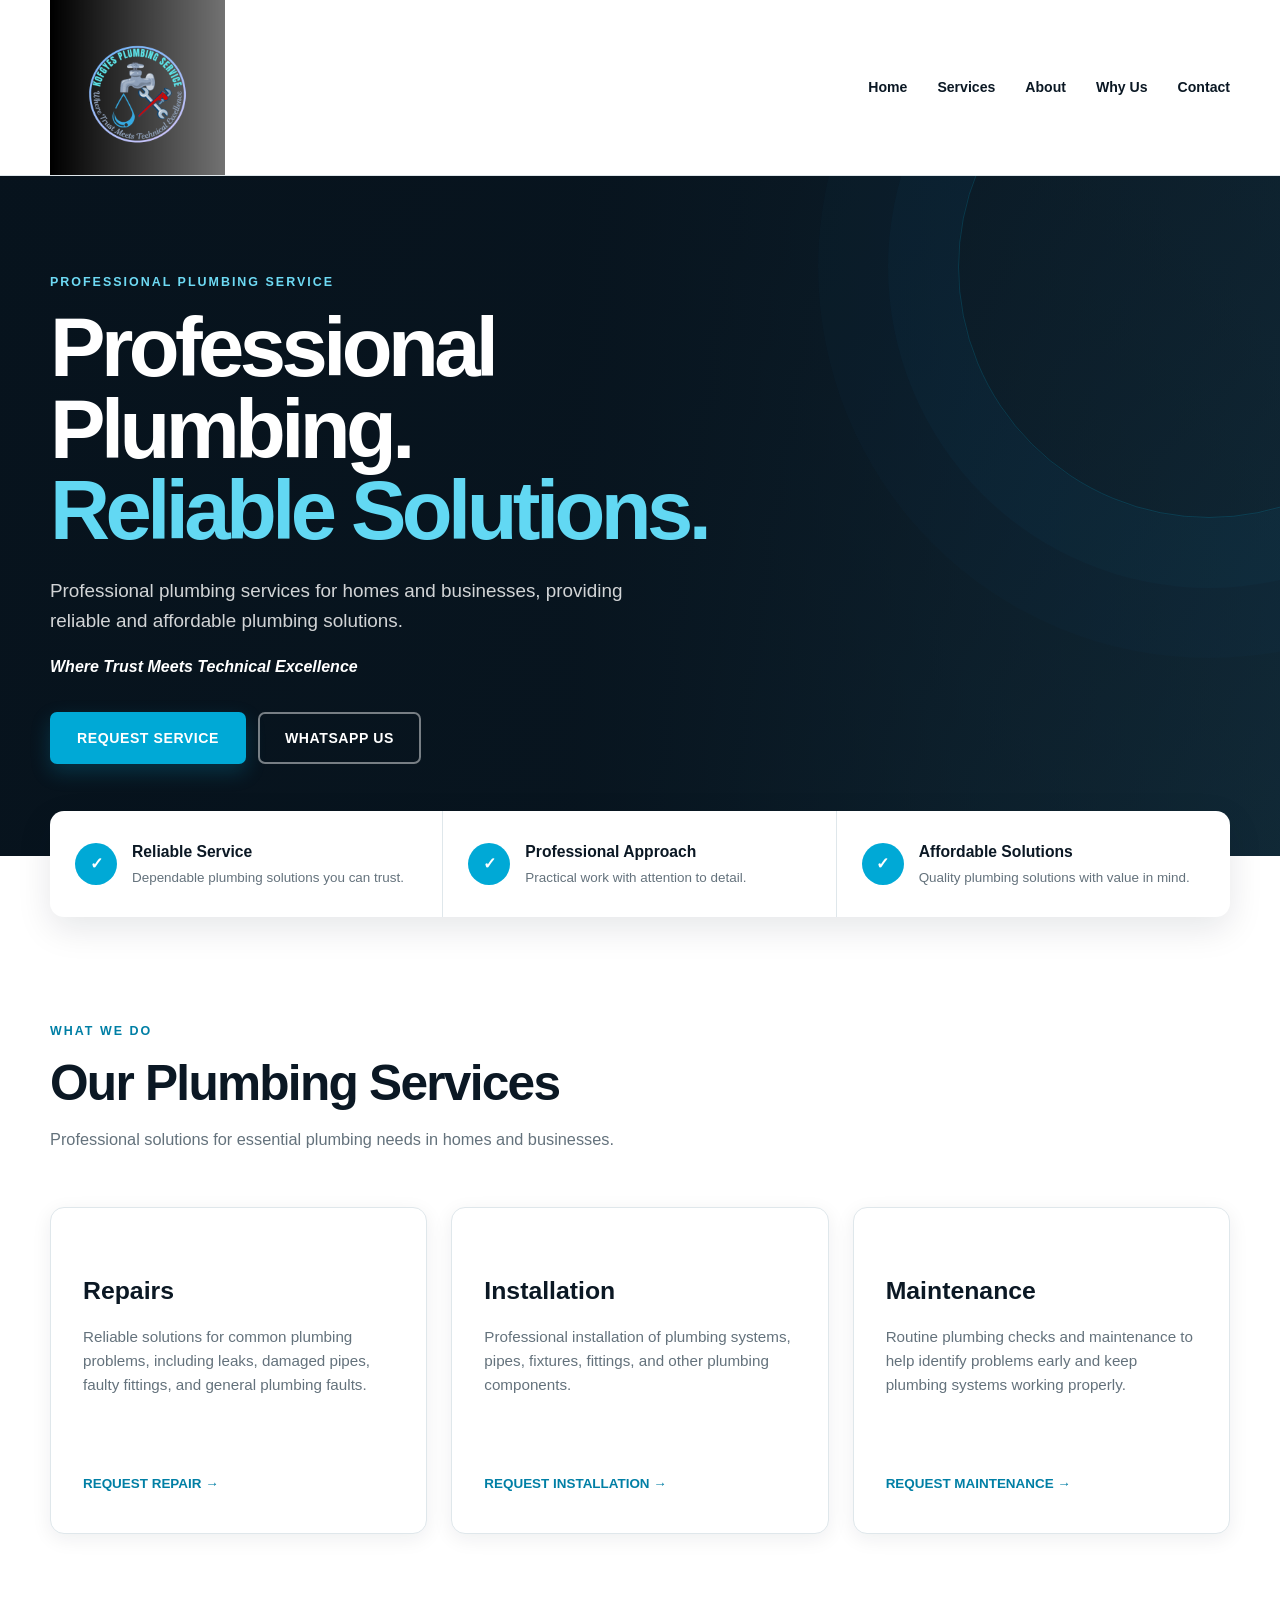
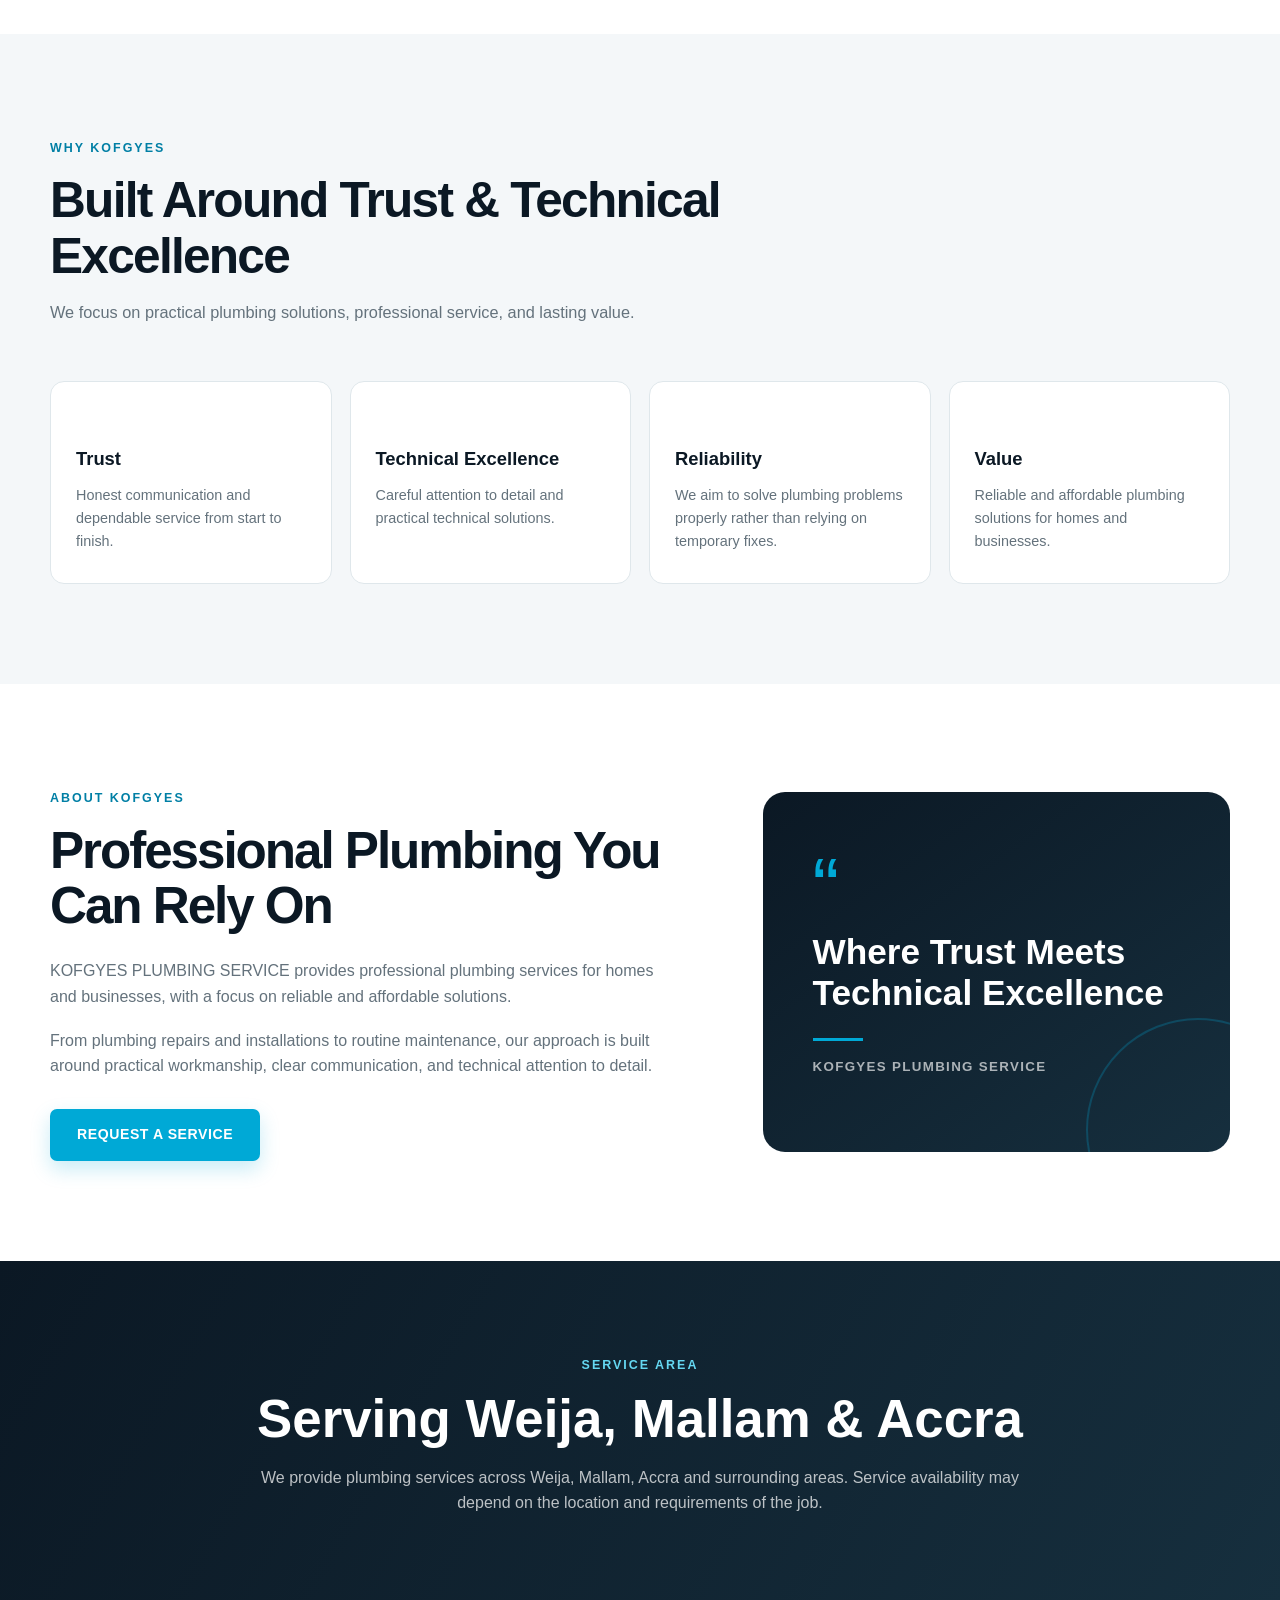
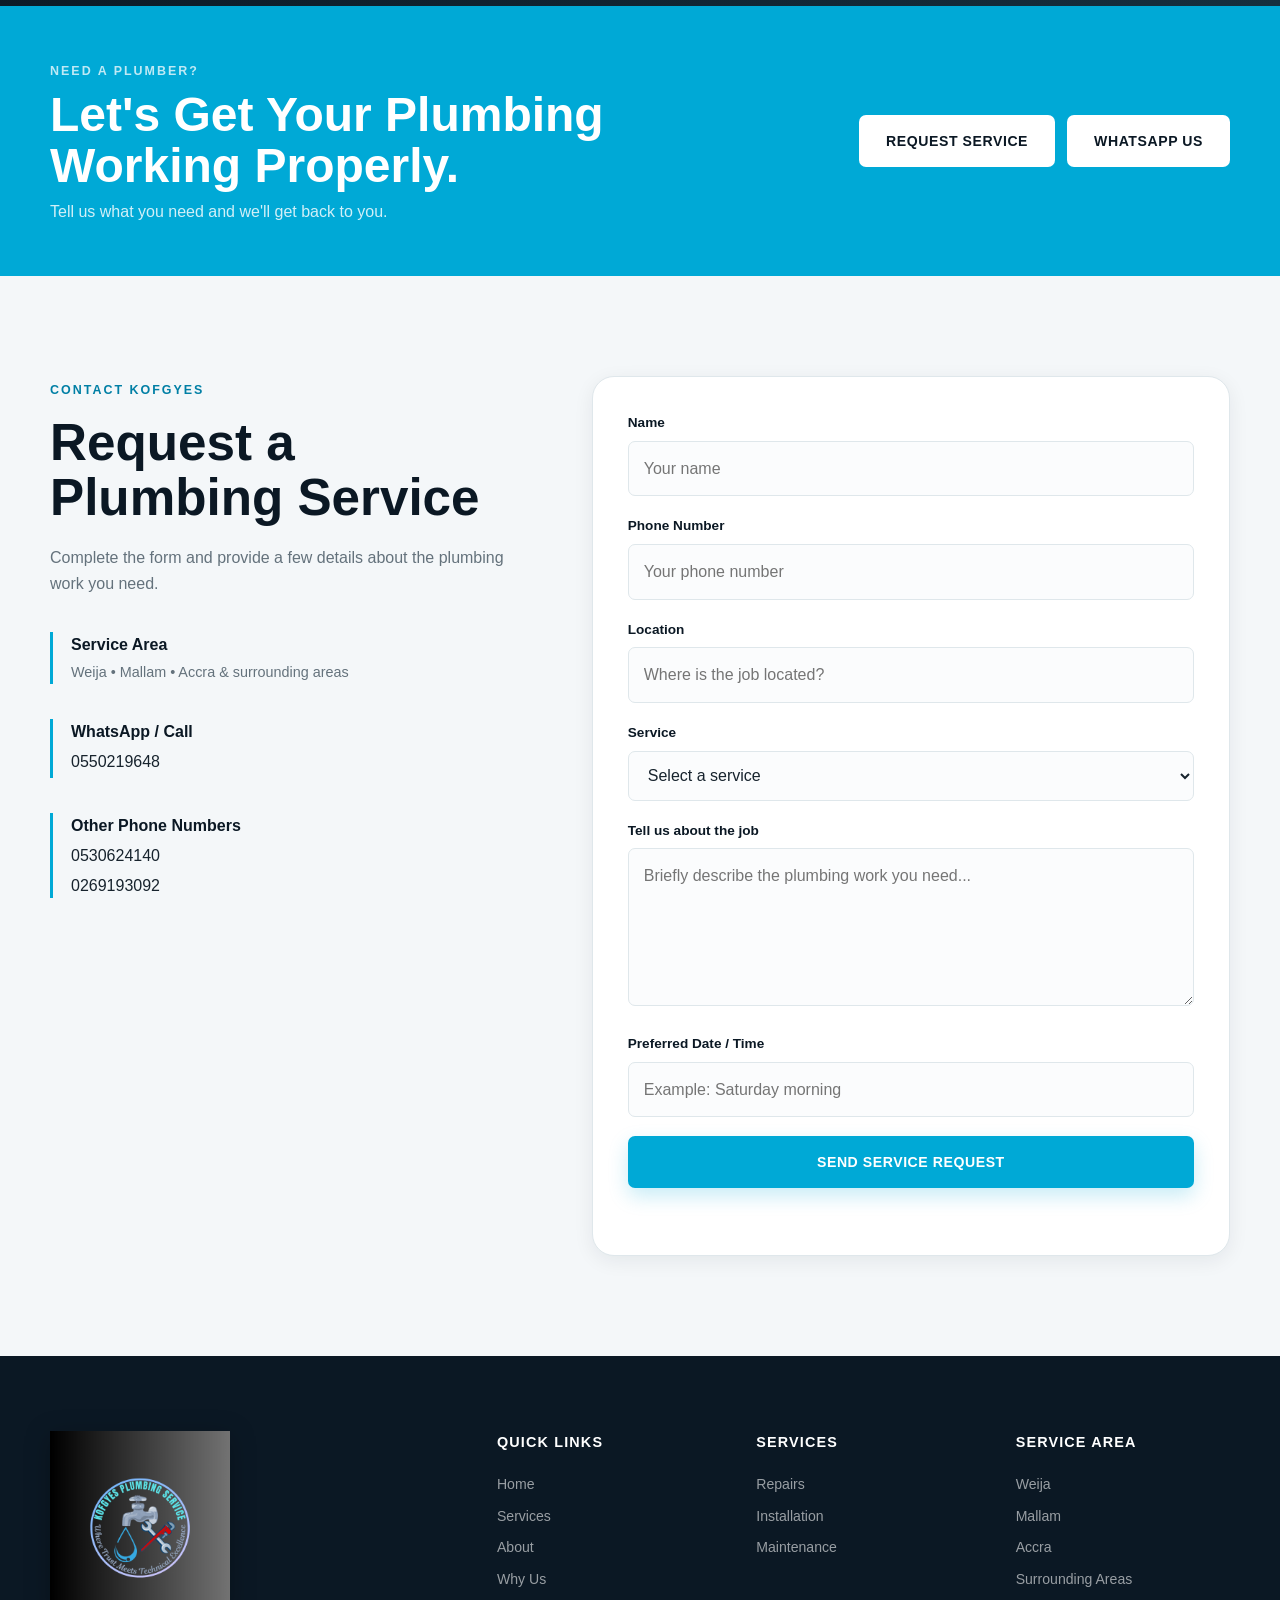
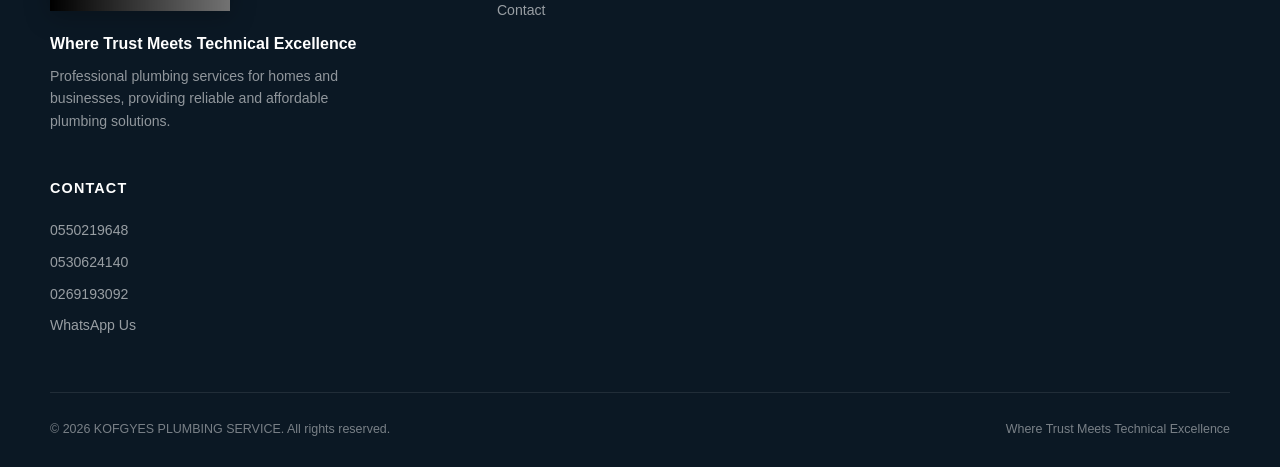
<file: index.html>
<!DOCTYPE html>
<html lang="en">
<head>
    <meta charset="UTF-8">

    <meta
        name="viewport"
        content="width=device-width, initial-scale=1.0"
    >

    <meta
        name="description"
        content="Professional plumbing services for homes and businesses, providing reliable and affordable plumbing solutions."
    >

    <meta
        name="theme-color"
        content="#0b1824"
    >

    <title>KOFGYES PLUMBING SERVICE | Professional Plumbing Solutions</title>

    <link rel="stylesheet" href="css/style.css">
    <link rel="manifest" href="manifest.json">

    <link
        rel="icon"
        type="image/png"
        href="assets/images/logo.png"
    >
</head>

<body>

    <!-- =========================
         HEADER
    ========================== -->
    <header class="site-header">

        <div class="container header-inner">

            <a
                href="#home"
                class="brand"
                aria-label="KOFGYES Plumbing Service home"
            >
                <img
                    src="assets/images/logo.png"
                    alt="KOFGYES PLUMBING SERVICE logo"
                    class="brand-logo"
                >
            </a>

            <button
                class="menu-toggle"
                id="menuToggle"
                aria-label="Open navigation menu"
                aria-expanded="false"
            >
                <span></span>
                <span></span>
                <span></span>
            </button>

            <nav class="main-nav" id="mainNav">
                <a href="#home">Home</a>
                <a href="#services">Services</a>
                <a href="#about">About</a>
                <a href="#why-us">Why Us</a>
                <a href="#contact">Contact</a>
            </nav>

        </div>

    </header>


    <main>

        <!-- =========================
             HERO
        ========================== -->
        <section class="hero" id="home">

            <div class="container hero-content">

                <div class="hero-text">

                    <p class="eyebrow">
                        PROFESSIONAL PLUMBING SERVICE
                    </p>

                    <h1>
                        Professional Plumbing.
                        <span>Reliable Solutions.</span>
                    </h1>

                    <p class="hero-description">
                        Professional plumbing services for homes and businesses,
                        providing reliable and affordable plumbing solutions.
                    </p>

                    <p class="hero-slogan">
                        Where Trust Meets Technical Excellence
                    </p>

                    <div class="hero-actions">

                        <a
                            href="#contact"
                            class="btn btn-primary"
                        >
                            Request Service
                        </a>

                        <a
                            href="https://wa.me/233550219648?text=Hello%20KOFGYES%20PLUMBING%20SERVICE%2C%20I%20would%20like%20to%20make%20a%20plumbing%20service%20enquiry."
                            class="btn btn-secondary"
                            target="_blank"
                            rel="noopener noreferrer"
                        >
                            WhatsApp Us
                        </a>

                    </div>

                </div>

            </div>

        </section>


        <!-- =========================
             QUICK TRUST
        ========================== -->
        <section class="trust-section">

            <div class="container trust-grid">

                <div class="trust-item">

                    <div class="trust-icon">✓</div>

                    <div>
                        <h3>Reliable Service</h3>
                        <p>
                            Dependable plumbing solutions you can trust.
                        </p>
                    </div>

                </div>


                <div class="trust-item">

                    <div class="trust-icon">✓</div>

                    <div>
                        <h3>Professional Approach</h3>
                        <p>
                            Practical work with attention to detail.
                        </p>
                    </div>

                </div>


                <div class="trust-item">

                    <div class="trust-icon">✓</div>

                    <div>
                        <h3>Affordable Solutions</h3>
                        <p>
                            Quality plumbing solutions with value in mind.
                        </p>
                    </div>

                </div>

            </div>

        </section>


        <!-- =========================
             SERVICES
        ========================== -->
        <section
            class="section services-section"
            id="services"
        >

            <div class="container">

                <div class="section-heading">

                    <p class="eyebrow">
                        WHAT WE DO
                    </p>

                    <h2>
                        Our Plumbing Services
                    </h2>

                    <p>
                        Professional solutions for essential plumbing needs
                        in homes and businesses.
                    </p>

                </div>


                <div class="services-grid">

                    <article class="service-card">

                        <div class="service-number">
                            
                        </div>

                        <h3>
                            Repairs
                        </h3>

                        <p>
                            Reliable solutions for common plumbing problems,
                            including leaks, damaged pipes, faulty fittings,
                            and general plumbing faults.
                        </p>

                        <a
                            href="#contact"
                            class="service-link"
                        >
                            Request Repair →
                        </a>

                    </article>


                    <article class="service-card">

                        <div class="service-number">
                            
                        </div>

                        <h3>
                            Installation
                        </h3>

                        <p>
                            Professional installation of plumbing systems,
                            pipes, fixtures, fittings, and other plumbing
                            components.
                        </p>

                        <a
                            href="#contact"
                            class="service-link"
                        >
                            Request Installation →
                        </a>

                    </article>


                    <article class="service-card">

                        <div class="service-number">
                            
                        </div>

                        <h3>
                            Maintenance
                        </h3>

                        <p>
                            Routine plumbing checks and maintenance to help
                            identify problems early and keep plumbing systems
                            working properly.
                        </p>

                        <a
                            href="#contact"
                            class="service-link"
                        >
                            Request Maintenance →
                        </a>

                    </article>

                </div>

            </div>

        </section>


        <!-- =========================
             WHY KOFGYES
        ========================== -->
        <section
            class="section why-section"
            id="why-us"
        >

            <div class="container">

                <div class="section-heading">

                    <p class="eyebrow">
                        WHY KOFGYES
                    </p>

                    <h2>
                        Built Around Trust & Technical Excellence
                    </h2>

                    <p>
                        We focus on practical plumbing solutions,
                        professional service, and lasting value.
                    </p>

                </div>


                <div class="why-grid">

                    <div class="why-card">

                        <span class="why-icon">
                            
                        </span>

                        <h3>
                            Trust
                        </h3>

                        <p>
                            Honest communication and dependable service
                            from start to finish.
                        </p>

                    </div>


                    <div class="why-card">

                        <span class="why-icon">
                            
                        </span>

                        <h3>
                            Technical Excellence
                        </h3>

                        <p>
                            Careful attention to detail and practical
                            technical solutions.
                        </p>

                    </div>


                    <div class="why-card">

                        <span class="why-icon">
                            
                        </span>

                        <h3>
                            Reliability
                        </h3>

                        <p>
                            We aim to solve plumbing problems properly
                            rather than relying on temporary fixes.
                        </p>

                    </div>


                    <div class="why-card">

                        <span class="why-icon">
                            
                        </span>

                        <h3>
                            Value
                        </h3>

                        <p>
                            Reliable and affordable plumbing solutions
                            for homes and businesses.
                        </p>

                    </div>

                </div>

            </div>

        </section>


        <!-- =========================
             ABOUT
        ========================== -->
        <section
            class="section about-section"
            id="about"
        >

            <div class="container about-grid">

                <div class="about-content">

                    <p class="eyebrow">
                        ABOUT KOFGYES
                    </p>

                    <h2>
                        Professional Plumbing You Can Rely On
                    </h2>

                    <p>
                        KOFGYES PLUMBING SERVICE provides professional
                        plumbing services for homes and businesses,
                        with a focus on reliable and affordable solutions.
                    </p>

                    <p>
                        From plumbing repairs and installations to routine
                        maintenance, our approach is built around practical
                        workmanship, clear communication, and technical
                        attention to detail.
                    </p>

                    <a
                        href="#contact"
                        class="btn btn-primary"
                    >
                        Request a Service
                    </a>

                </div>


                <div class="about-highlight">

                    <span class="quote-mark">
                        “
                    </span>

                    <p>
                        Where Trust Meets Technical Excellence
                    </p>

                    <span class="quote-line"></span>

                    <small>
                        KOFGYES PLUMBING SERVICE
                    </small>

                </div>

            </div>

        </section>


        <!-- =========================
             SERVICE AREA
        ========================== -->
        <section class="section area-section">

            <div class="container area-content">

                <p class="eyebrow">
                    SERVICE AREA
                </p>

                <h2>
                    Serving Weija, Mallam & Accra
                </h2>

                <p>
                    We provide plumbing services across Weija, Mallam,
                    Accra and surrounding areas. Service availability
                    may depend on the location and requirements of the job.
                </p>

            </div>

        </section>


        <!-- =========================
             MAIN CTA
        ========================== -->
        <section class="cta-section">

            <div class="container cta-content">

                <div>

                    <p class="eyebrow">
                        NEED A PLUMBER?
                    </p>

                    <h2>
                        Let's Get Your Plumbing Working Properly.
                    </h2>

                    <p>
                        Tell us what you need and we'll get back to you.
                    </p>

                </div>

                <div class="hero-actions">

                    <a
                        href="#contact"
                        class="btn btn-light"
                    >
                        Request Service
                    </a>

                    <a
                        href="https://wa.me/233550219648?text=Hello%20KOFGYES%20PLUMBING%20SERVICE%2C%20I%20need%20a%20plumber."
                        class="btn btn-light"
                        target="_blank"
                        rel="noopener noreferrer"
                    >
                        WhatsApp Us
                    </a>

                </div>

            </div>

        </section>


        <!-- =========================
             CONTACT / SERVICE REQUEST
        ========================== -->
        <section
            class="section contact-section"
            id="contact"
        >

            <div class="container contact-grid">

                <div class="contact-info">

                    <p class="eyebrow">
                        CONTACT KOFGYES 
                    </p>

                    <h2>
                        Request a Plumbing Service
                    </h2>

                    <p>
                        Complete the form and provide a few details about
                        the plumbing work you need.
                    </p>


                    <div class="contact-note">

                        <strong>
                            Service Area
                        </strong>

                        <span>
                            Weija • Mallam • Accra & surrounding areas
                        </span>

                    </div>


                    <!-- PRIMARY CONTACT -->

                    <div class="contact-note">

                        <strong>
                            WhatsApp / Call
                        </strong>

                        <a
                            href="tel:+233550219648"
                            style="display:block;"
                        >
                            0550219648
                        </a>

                        <a
                            href="https://wa.me/233550219648"
                            target="_blank"
                            rel="noopener noreferrer"
                        >
                            
                        </a>

                    </div>


                    <!-- OTHER CONTACT NUMBERS -->

                    <div class="contact-note">

                        <strong>
                            Other Phone Numbers
                        </strong>

                        <a
                            href="tel:+233530624140"
                            style="display:block;"
                        >
                            0530624140
                        </a>

                        <a
                            href="tel:+233269193092"
                            style="display:block;"
                        >
                            0269193092
                        </a>

                    </div>

                </div>


                <!-- SERVICE REQUEST FORM -->

                <form
                    class="service-form"
                    id="serviceForm"
                >

                    <div class="form-group">

                        <label for="name">
                            Name
                        </label>

                        <input
                            type="text"
                            id="name"
                            name="name"
                            placeholder="Your name"
                            autocomplete="name"
                            required
                        >

                    </div>


                    <div class="form-group">

                        <label for="phone">
                            Phone Number
                        </label>

                        <input
                            type="tel"
                            id="phone"
                            name="phone"
                            placeholder="Your phone number"
                            autocomplete="tel"
                            required
                        >

                    </div>


                    <div class="form-group">

                        <label for="location">
                            Location
                        </label>

                        <input
                            type="text"
                            id="location"
                            name="location"
                            placeholder="Where is the job located?"
                            required
                        >

                    </div>


                    <div class="form-group">

                        <label for="service">
                            Service
                        </label>

                        <select
                            id="service"
                            name="service"
                            required
                        >

                            <option value="">
                                Select a service
                            </option>

                            <option value="Repairs">
                                Repairs
                            </option>

                            <option value="Installation">
                                Installation
                            </option>

                            <option value="Maintenance">
                                Maintenance
                            </option>

                        </select>

                    </div>


                    <div class="form-group">

                        <label for="message">
                            Tell us about the job
                        </label>

                        <textarea
                            id="message"
                            name="message"
                            rows="5"
                            placeholder="Briefly describe the plumbing work you need..."
                            required
                        ></textarea>

                    </div>


                    <div class="form-group">

                        <label for="preferredDate">
                            Preferred Date / Time
                        </label>

                        <input
                            type="text"
                            id="preferredDate"
                            name="preferredDate"
                            placeholder="Example: Saturday morning"
                        >

                    </div>


                    <button
                        type="submit"
                        class="btn btn-primary form-submit"
                    >
                        Send Service Request
                    </button>

                    <p
                        class="form-status"
                        id="formStatus"
                    ></p>

                </form>

            </div>

        </section>

    </main>


    <!-- =========================
         FOOTER
    ========================== -->
    <footer class="site-footer">

        <div class="container footer-grid">


            <!-- BRAND -->

            <div class="footer-brand">

                <img
                    src="assets/images/logo.png"
                    alt="KOFGYES PLUMBING SERVICE"
                >

                <p>
                    Where Trust Meets Technical Excellence
                </p>

                <span>
                    Professional plumbing services for homes and businesses,
                    providing reliable and affordable plumbing solutions.
                </span>

            </div>


            <!-- QUICK LINKS -->

            <div class="footer-column">

                <h3>
                    Quick Links
                </h3>

                <a href="#home">
                    Home
                </a>

                <a href="#services">
                    Services
                </a>

                <a href="#about">
                    About
                </a>

                <a href="#why-us">
                    Why Us
                </a>

                <a href="#contact">
                    Contact
                </a>

            </div>


            <!-- SERVICES -->

            <div class="footer-column">

                <h3>
                    Services
                </h3>

                <a href="#contact">
                    Repairs
                </a>

                <a href="#contact">
                    Installation
                </a>

                <a href="#contact">
                    Maintenance
                </a>

            </div>


            <!-- SERVICE AREA -->

            <div class="footer-column">

                <h3>
                    Service Area
                </h3>

                <span>
                    Weija
                </span>

                <span>
                    Mallam
                </span>

                <span>
                    Accra
                </span>

                <span>
                    Surrounding Areas
                </span>

            </div>


            <!-- CONTACT -->

            <div class="footer-column">

                <h3>
                    Contact
                </h3>

                <a href="tel:+233550219648">
                    0550219648
                </a>

                <a href="tel:+233530624140">
                    0530624140
                </a>

                <a href="tel:+233269193092">
                    0269193092
                </a>

                <a
                    href="https://wa.me/233550219648"
                    target="_blank"
                    rel="noopener noreferrer"
                >
                    WhatsApp Us
                </a>

            </div>

        </div>


        <div class="container footer-bottom">

            <p>
                ©
                <span id="currentYear"></span>
                KOFGYES PLUMBING SERVICE.
                All rights reserved.
            </p>

            <p>
                Where Trust Meets Technical Excellence
            </p>

        </div>

    </footer>


    <!-- =========================
         MOBILE ACTION BAR
    ========================== -->

    <div class="mobile-action-bar">

        <a
            href="tel:+233550219648"
            id="mobileCall"
        >
            Call
        </a>

        <a
            href="https://wa.me/233550219648?text=Hello%20KOFGYES%20PLUMBING%20SERVICE%2C%20I%20would%20like%20to%20make%20a%20plumbing%20service%20enquiry."
            id="mobileWhatsApp"
            target="_blank"
            rel="noopener noreferrer"
        >
            WhatsApp
        </a>

        <a href="#contact">
            Request
        </a>

    </div>


    <!-- =========================
         JAVASCRIPT
    ========================== -->

    <script src="js/app.js"></script>


    <!-- =========================
         SERVICE WORKER
    ========================== -->

    <script>
        if ("serviceWorker" in navigator) {

            window.addEventListener("load", () => {

                navigator.serviceWorker
                    .register("./sw.js")
                    .catch((error) => {

                        console.error(
                            "Service Worker registration failed:",
                            error
                        );

                    });

            });

        }
    </script>

</body>
</html>
</file>
<file: css/style.css>
/* =========================================================
   KOFGYES PLUMBING SERVICE
   Main Website Styles
   ========================================================= */

/* =========================
   RESET
========================= */

* {
    margin: 0;
    padding: 0;
    box-sizing: border-box;
}

html {
    scroll-behavior: smooth;
}

body {
    font-family:
        Inter,
        "Segoe UI",
        Roboto,
        Helvetica,
        Arial,
        sans-serif;

    color: #17232d;
    background: #ffffff;
    line-height: 1.6;
    overflow-x: hidden;
}

img {
    display: block;
    max-width: 100%;
}

a {
    color: inherit;
    text-decoration: none;
}

button,
input,
textarea,
select {
    font: inherit;
}


/* =========================
   DESIGN VARIABLES
========================= */

:root {

    --primary: #00a9d6;
    --primary-dark: #007fa5;
    --primary-light: #e8f8fc;

    --dark: #0b1824;
    --dark-2: #102432;
    --dark-3: #162f3e;

    --text: #17232d;
    --muted: #64727c;

    --white: #ffffff;
    --light: #f4f7f9;
    --border: #dfe7eb;

    --red: #e53935;

    --radius-sm: 8px;
    --radius-md: 14px;
    --radius-lg: 22px;

    --shadow-sm:
        0 5px 20px rgba(11, 24, 36, 0.07);

    --shadow-md:
        0 12px 35px rgba(11, 24, 36, 0.10);

    --container: 1180px;

    --transition:
        0.25s ease;
}


/* =========================
   GLOBAL
========================= */

.container {
    width: min(
        calc(100% - 40px),
        var(--container)
    );

    margin-inline: auto;
}

.section {
    padding: 100px 0;
}

.eyebrow {
    display: inline-block;

    margin-bottom: 14px;

    color: var(--primary-dark);

    font-size: 0.78rem;
    font-weight: 800;

    letter-spacing: 0.16em;
    text-transform: uppercase;
}

.section-heading {
    max-width: 700px;
    margin-bottom: 55px;
}

.section-heading h2 {
    margin-bottom: 15px;

    color: var(--dark);

    font-size: clamp(
        2rem,
        4vw,
        3.1rem
    );

    line-height: 1.12;
    letter-spacing: -0.035em;
}

.section-heading p:not(.eyebrow) {
    color: var(--muted);
    font-size: 1.02rem;
}


/* =========================
   BUTTONS
========================= */

.btn {
    display: inline-flex;

    align-items: center;
    justify-content: center;

    min-height: 52px;

    padding: 0 25px;

    border: 2px solid transparent;
    border-radius: 7px;

    font-size: 0.88rem;
    font-weight: 800;

    letter-spacing: 0.04em;
    text-transform: uppercase;

    cursor: pointer;

    transition:
        transform var(--transition),
        background var(--transition),
        color var(--transition),
        border-color var(--transition),
        box-shadow var(--transition);
}

.btn:hover {
    transform: translateY(-2px);
}

.btn-primary {
    color: var(--white);
    background: var(--primary);

    box-shadow:
        0 8px 20px rgba(0, 169, 214, 0.22);
}

.btn-primary:hover {
    background: var(--primary-dark);
}

.btn-secondary {
    color: var(--white);
    border-color: rgba(255, 255, 255, 0.45);
    background: transparent;
}

.btn-secondary:hover {
    border-color: var(--white);
    background: rgba(255, 255, 255, 0.08);
}

.btn-light {
    color: var(--dark);
    background: var(--white);
}

.btn-light:hover {
    background: var(--primary-light);
}


/* =========================
   HEADER
========================= */

.site-header {
    position: sticky;
    top: 0;
    z-index: 1000;

    background: rgba(255, 255, 255, 0.96);

    border-bottom: 1px solid var(--border);

    backdrop-filter: blur(12px);
}

.header-inner {
    min-height: 78px;

    display: flex;
    align-items: center;
    justify-content: space-between;

    gap: 25px;
}

.brand {
    display: flex;
    align-items: center;

    flex-shrink: 0;
}

.brand-logo {
    width: 175px;
    height: auto;
    object-fit: contain;
}

.main-nav {
    display: flex;
    align-items: center;

    gap: 30px;
}

.main-nav a {
    position: relative;

    color: var(--dark);

    font-size: 0.88rem;
    font-weight: 700;
}

.main-nav a::after {
    content: "";

    position: absolute;

    left: 0;
    bottom: -8px;

    width: 0;
    height: 2px;

    background: var(--primary);

    transition: width var(--transition);
}

.main-nav a:hover::after {
    width: 100%;
}

.menu-toggle {
    display: none;

    width: 44px;
    height: 44px;

    padding: 8px;

    border: 0;
    border-radius: 7px;

    background: var(--dark);

    cursor: pointer;
}

.menu-toggle span {
    display: block;

    width: 100%;
    height: 2px;

    margin: 5px 0;

    background: var(--white);

    transition: var(--transition);
}


/* =========================
   HERO
========================= */

.hero {
    position: relative;

    min-height: 680px;

    display: flex;
    align-items: center;

    background:
        linear-gradient(
            90deg,
            rgba(7, 19, 29, 0.98) 0%,
            rgba(7, 19, 29, 0.92) 45%,
            rgba(7, 19, 29, 0.58) 75%,
            rgba(7, 19, 29, 0.40) 100%
        ),
        linear-gradient(
            135deg,
            #0b1824,
            #173747
        );

    overflow: hidden;
}

.hero::before {
    content: "";

    position: absolute;

    width: 500px;
    height: 500px;

    right: -180px;
    top: -160px;

    border-radius: 50%;

    border: 1px solid rgba(0, 169, 214, 0.20);

    box-shadow:
        0 0 0 70px rgba(0, 169, 214, 0.03),
        0 0 0 140px rgba(0, 169, 214, 0.02);
}

.hero-content {
    position: relative;
    z-index: 1;
}

.hero-text {
    max-width: 720px;
    padding: 90px 0;
}

.hero .eyebrow {
    color: #6edaf4;
}

.hero h1 {
    max-width: 750px;

    margin-bottom: 24px;

    color: var(--white);

    font-size: clamp(
        2.7rem,
        7vw,
        5.2rem
    );

    line-height: 0.98;
    letter-spacing: -0.055em;
}

.hero h1 span {
    display: block;
    color: #62d8f3;
}

.hero-description {
    max-width: 620px;

    margin-bottom: 18px;

    color: rgba(255, 255, 255, 0.82);

    font-size: clamp(
        1rem,
        2vw,
        1.18rem
    );
}

.hero-slogan {
    margin-bottom: 32px;

    color: #ffffff;

    font-weight: 700;
    font-style: italic;
}

.hero-actions {
    display: flex;
    flex-wrap: wrap;
    gap: 12px;
}


/* =========================
   TRUST
========================= */

.trust-section {
    position: relative;
    z-index: 2;

    margin-top: -45px;
}

.trust-grid {
    display: grid;

    grid-template-columns:
        repeat(3, 1fr);

    background: var(--white);

    border-radius: var(--radius-md);

    box-shadow: var(--shadow-md);

    overflow: hidden;
}

.trust-item {
    display: flex;
    align-items: center;

    gap: 15px;

    padding: 28px 25px;

    border-right: 1px solid var(--border);
}

.trust-item:last-child {
    border-right: 0;
}

.trust-icon {
    flex: 0 0 auto;

    width: 42px;
    height: 42px;

    display: grid;
    place-items: center;

    border-radius: 50%;

    color: var(--white);
    background: var(--primary);

    font-weight: 900;
}

.trust-item h3 {
    margin-bottom: 3px;

    color: var(--dark);

    font-size: 0.98rem;
}

.trust-item p {
    color: var(--muted);
    font-size: 0.84rem;
}


/* =========================
   SERVICES
========================= */

.services-section {
    background: var(--white);
}

.services-grid {
    display: grid;

    grid-template-columns:
        repeat(3, 1fr);

    gap: 24px;
}

.service-card {
    position: relative;

    padding: 38px 32px;

    border: 1px solid var(--border);
    border-radius: var(--radius-md);

    background: var(--white);

    box-shadow: var(--shadow-sm);

    transition:
        transform var(--transition),
        box-shadow var(--transition),
        border-color var(--transition);
}

.service-card:hover {
    transform: translateY(-7px);

    border-color: rgba(0, 169, 214, 0.45);

    box-shadow: var(--shadow-md);
}

.service-number {
    margin-bottom: 25px;

    color: var(--primary);

    font-size: 0.8rem;
    font-weight: 900;

    letter-spacing: 0.12em;
}

.service-card h3 {
    margin-bottom: 14px;

    color: var(--dark);

    font-size: 1.55rem;
}

.service-card p {
    min-height: 120px;

    margin-bottom: 25px;

    color: var(--muted);

    font-size: 0.95rem;
}

.service-link {
    color: var(--primary-dark);

    font-size: 0.84rem;
    font-weight: 800;

    text-transform: uppercase;
}

.service-link:hover {
    color: var(--primary);
}


/* =========================
   WHY US
========================= */

.why-section {
    background: var(--light);
}

.why-grid {
    display: grid;

    grid-template-columns:
        repeat(4, 1fr);

    gap: 18px;
}

.why-card {
    padding: 30px 25px;

    border: 1px solid var(--border);
    border-radius: var(--radius-md);

    background: var(--white);
}

.why-icon {
    display: inline-block;

    margin-bottom: 25px;

    color: var(--primary);

    font-size: 0.8rem;
    font-weight: 900;

    letter-spacing: 0.1em;
}

.why-card h3 {
    margin-bottom: 10px;

    color: var(--dark);

    font-size: 1.15rem;
}

.why-card p {
    color: var(--muted);

    font-size: 0.9rem;
}


/* =========================
   ABOUT
========================= */

.about-section {
    background: var(--white);
}

.about-grid {
    display: grid;

    grid-template-columns:
        1.15fr
        0.85fr;

    gap: 80px;

    align-items: center;
}

.about-content h2 {
    max-width: 650px;

    margin-bottom: 25px;

    color: var(--dark);

    font-size: clamp(
        2rem,
        4vw,
        3.2rem
    );

    line-height: 1.08;
    letter-spacing: -0.04em;
}

.about-content p:not(.eyebrow) {
    max-width: 650px;

    margin-bottom: 18px;

    color: var(--muted);
}

.about-content .btn {
    margin-top: 12px;
}

.about-highlight {
    position: relative;

    min-height: 360px;

    display: flex;
    flex-direction: column;
    justify-content: center;

    padding: 50px;

    border-radius: var(--radius-lg);

    color: var(--white);

    background:
        linear-gradient(
            145deg,
            var(--dark),
            var(--dark-3)
        );

    overflow: hidden;
}

.about-highlight::after {
    content: "";

    position: absolute;

    width: 220px;
    height: 220px;

    right: -80px;
    bottom: -90px;

    border: 2px solid rgba(0, 169, 214, 0.25);

    border-radius: 50%;
}

.quote-mark {
    color: var(--primary);

    font-size: 5rem;

    line-height: 0.5;
}

.about-highlight p {
    position: relative;
    z-index: 1;

    margin: 25px 0;

    font-size: clamp(
        1.5rem,
        3vw,
        2.2rem
    );

    line-height: 1.15;
    font-weight: 800;
}

.quote-line {
    width: 50px;
    height: 3px;

    margin-bottom: 15px;

    background: var(--primary);
}

.about-highlight small {
    color: rgba(255, 255, 255, 0.65);

    font-weight: 700;

    letter-spacing: 0.1em;
}


/* =========================
   SERVICE AREA
========================= */

.area-section {
    padding: 90px 0;

    color: var(--white);

    background:
        linear-gradient(
            120deg,
            var(--dark),
            var(--dark-3)
        );
}

.area-content {
    max-width: 800px;

    text-align: center;
}

.area-content .eyebrow {
    color: #65d8f2;
}

.area-content h2 {
    margin-bottom: 18px;

    font-size: clamp(
        2rem,
        5vw,
        3.3rem
    );

    line-height: 1.08;
}

.area-content p:last-child {
    color: rgba(255, 255, 255, 0.72);
}


/* =========================
   CTA
========================= */

.cta-section {
    background: var(--primary);
}

.cta-content {
    min-height: 270px;

    display: flex;
    align-items: center;
    justify-content: space-between;

    gap: 35px;
}

.cta-content .eyebrow {
    margin-bottom: 8px;

    color: rgba(255, 255, 255, 0.75);
}

.cta-content h2 {
    max-width: 700px;

    margin-bottom: 8px;

    color: var(--white);

    font-size: clamp(
        2rem,
        4vw,
        3rem
    );

    line-height: 1.05;
}

.cta-content p {
    color: rgba(255, 255, 255, 0.82);
}


/* =========================
   CONTACT
========================= */

.contact-section {
    background: var(--light);
}

.contact-grid {
    display: grid;

    grid-template-columns:
        0.85fr
        1.15fr;

    gap: 70px;

    align-items: start;
}

.contact-info h2 {
    max-width: 550px;

    margin-bottom: 20px;

    color: var(--dark);

    font-size: clamp(
        2rem,
        4vw,
        3.2rem
    );

    line-height: 1.08;
}

.contact-info > p:not(.eyebrow) {
    max-width: 500px;

    color: var(--muted);
}

.contact-note {
    display: flex;
    flex-direction: column;

    gap: 4px;

    margin-top: 35px;
    padding-left: 18px;

    border-left: 3px solid var(--primary);
}

.contact-note strong {
    color: var(--dark);
}

.contact-note span {
    color: var(--muted);
    font-size: 0.9rem;
}


/* =========================
   FORM
========================= */

.service-form {
    padding: 35px;

    border: 1px solid var(--border);
    border-radius: var(--radius-lg);

    background: var(--white);

    box-shadow: var(--shadow-sm);
}

.form-group {
    margin-bottom: 19px;
}

.form-group label {
    display: block;

    margin-bottom: 7px;

    color: var(--dark);

    font-size: 0.85rem;
    font-weight: 800;
}

.form-group input,
.form-group textarea,
.form-group select {
    width: 100%;

    padding: 14px 15px;

    border: 1px solid var(--border);
    border-radius: 7px;

    color: var(--text);
    background: #fbfcfd;

    outline: none;

    transition:
        border-color var(--transition),
        box-shadow var(--transition);
}

.form-group input,
.form-group select {
    min-height: 50px;
}

.form-group textarea {
    resize: vertical;
}

.form-group input:focus,
.form-group textarea:focus,
.form-group select:focus {
    border-color: var(--primary);

    box-shadow:
        0 0 0 3px rgba(0, 169, 214, 0.10);
}

.form-submit {
    width: 100%;
}

.form-status {
    min-height: 20px;

    margin-top: 12px;

    color: var(--primary-dark);

    font-size: 0.85rem;
    font-weight: 700;

    text-align: center;
}


/* =========================
   FOOTER
========================= */

.site-footer {
    color: rgba(255, 255, 255, 0.75);

    background: var(--dark);
}

.footer-grid {
    display: grid;

    grid-template-columns:
        1.5fr
        0.8fr
        0.8fr
        0.8fr;

    gap: 45px;

    padding: 75px 0 55px;
}

.footer-brand img {
    width: 180px;

    margin-bottom: 20px;

    filter:
        drop-shadow(
            0 5px 12px rgba(0, 0, 0, 0.25)
        );
}

.footer-brand p {
    margin-bottom: 8px;

    color: var(--white);

    font-weight: 700;
}

.footer-brand span {
    display: block;

    max-width: 330px;

    color: rgba(255, 255, 255, 0.55);

    font-size: 0.88rem;
}

.footer-column {
    display: flex;
    flex-direction: column;

    align-items: flex-start;

    gap: 9px;
}

.footer-column h3 {
    margin-bottom: 10px;

    color: var(--white);

    font-size: 0.9rem;

    text-transform: uppercase;
    letter-spacing: 0.08em;
}

.footer-column a,
.footer-column span {
    color: rgba(255, 255, 255, 0.58);

    font-size: 0.88rem;

    transition: color var(--transition);
}

.footer-column a:hover {
    color: var(--primary);
}

.footer-bottom {
    min-height: 75px;

    display: flex;
    align-items: center;
    justify-content: space-between;

    gap: 20px;

    border-top: 1px solid rgba(255, 255, 255, 0.09);
}

.footer-bottom p {
    color: rgba(255, 255, 255, 0.45);

    font-size: 0.78rem;
}


/* =========================
   MOBILE ACTION BAR
========================= */

.mobile-action-bar {
    display: none;
}


/* =========================
   RESPONSIVE
========================= */

@media (max-width: 950px) {

    .main-nav {
        gap: 18px;
    }

    .why-grid {
        grid-template-columns:
            repeat(2, 1fr);
    }

    .about-grid {
        gap: 45px;
    }

    .footer-grid {
        grid-template-columns:
            1.5fr
            1fr
            1fr;
    }

    .footer-brand {
        grid-column: 1 / -1;
    }
}


@media (max-width: 760px) {

    body {
        padding-bottom: 66px;
    }

    .container {
        width: min(
            calc(100% - 30px),
            var(--container)
        );
    }

    .section {
        padding: 75px 0;
    }


    /* Header */

    .header-inner {
        min-height: 70px;
    }

    .brand-logo {
        width: 150px;
    }

    .menu-toggle {
        display: block;
    }

    .main-nav {
        position: absolute;

        top: 70px;
        left: 15px;
        right: 15px;

        display: flex;
        flex-direction: column;
        align-items: stretch;

        gap: 0;

        padding: 10px;

        border: 1px solid var(--border);
        border-radius: 10px;

        background: var(--white);

        box-shadow: var(--shadow-md);

        opacity: 0;
        visibility: hidden;

        transform: translateY(-10px);

        transition:
            opacity var(--transition),
            visibility var(--transition),
            transform var(--transition);
    }

    .main-nav.active {
        opacity: 1;
        visibility: visible;

        transform: translateY(0);
    }

    .main-nav a {
        padding: 13px 15px;

        border-radius: 6px;
    }

    .main-nav a:hover {
        background: var(--light);
    }

    .main-nav a::after {
        display: none;
    }


    /* Hero */

    .hero {
        min-height: 620px;
    }

    .hero-text {
        padding: 75px 0 90px;
    }

    .hero h1 {
        font-size: clamp(
            2.6rem,
            12vw,
            4rem
        );
    }

    .hero-actions {
        flex-direction: column;
        align-items: stretch;

        max-width: 330px;
    }

    .hero-actions .btn {
        width: 100%;
    }


    /* Trust */

    .trust-section {
        margin-top: -30px;
    }

    .trust-grid {
        grid-template-columns: 1fr;
    }

    .trust-item {
        border-right: 0;
        border-bottom: 1px solid var(--border);
    }

    .trust-item:last-child {
        border-bottom: 0;
    }


    /* Services */

    .services-grid {
        grid-template-columns: 1fr;
    }

    .service-card p {
        min-height: auto;
    }


    /* Why */

    .why-grid {
        grid-template-columns: 1fr;
    }


    /* About */

    .about-grid {
        grid-template-columns: 1fr;
    }

    .about-highlight {
        min-height: 300px;
    }


    /* CTA */

    .cta-content {
        min-height: auto;

        flex-direction: column;
        align-items: flex-start;

        padding: 65px 0;
    }

    .cta-content .btn {
        width: 100%;
    }


    /* Contact */

    .contact-grid {
        grid-template-columns: 1fr;

        gap: 45px;
    }

    .service-form {
        padding: 25px 20px;
    }


    /* Footer */

    .footer-grid {
        grid-template-columns:
            repeat(2, 1fr);

        gap: 35px 25px;

        padding: 60px 0 40px;
    }

    .footer-brand {
        grid-column: 1 / -1;
    }

    .footer-bottom {
        min-height: auto;

        flex-direction: column;
        align-items: flex-start;

        padding: 20px 0 90px;
    }


    /* Mobile Action Bar */

    .mobile-action-bar {
        position: fixed;

        left: 0;
        right: 0;
        bottom: 0;

        z-index: 2000;

        height: 66px;

        display: grid;

        grid-template-columns:
            repeat(3, 1fr);

        background: var(--dark);

        box-shadow:
            0 -5px 20px rgba(0, 0, 0, 0.15);
    }

    .mobile-action-bar a {
        display: flex;
        align-items: center;
        justify-content: center;

        color: var(--white);

        border-right:
            1px solid rgba(255, 255, 255, 0.08);

        font-size: 0.75rem;
        font-weight: 800;

        text-transform: uppercase;
    }

    .mobile-action-bar a:nth-child(2) {
        color: #7de4a8;
    }

    .mobile-action-bar a:last-child {
        color: var(--white);
        background: var(--primary);
    }

}


@media (max-width: 430px) {

    .container {
        width: min(
            calc(100% - 24px),
            var(--container)
        );
    }

    .brand-logo {
        width: 135px;
    }

    .hero {
        min-height: 590px;
    }

    .hero-text {
        padding-top: 60px;
    }

    .hero h1 {
        font-size: 2.55rem;
    }

    .hero-description {
        font-size: 0.96rem;
    }

    .section-heading {
        margin-bottom: 40px;
    }

    .service-card {
        padding: 30px 24px;
    }

    .about-highlight {
        padding: 35px 28px;
    }

    .footer-grid {
        grid-template-columns: 1fr;
    }

    .footer-brand {
        grid-column: auto;
    }

}
</file>
